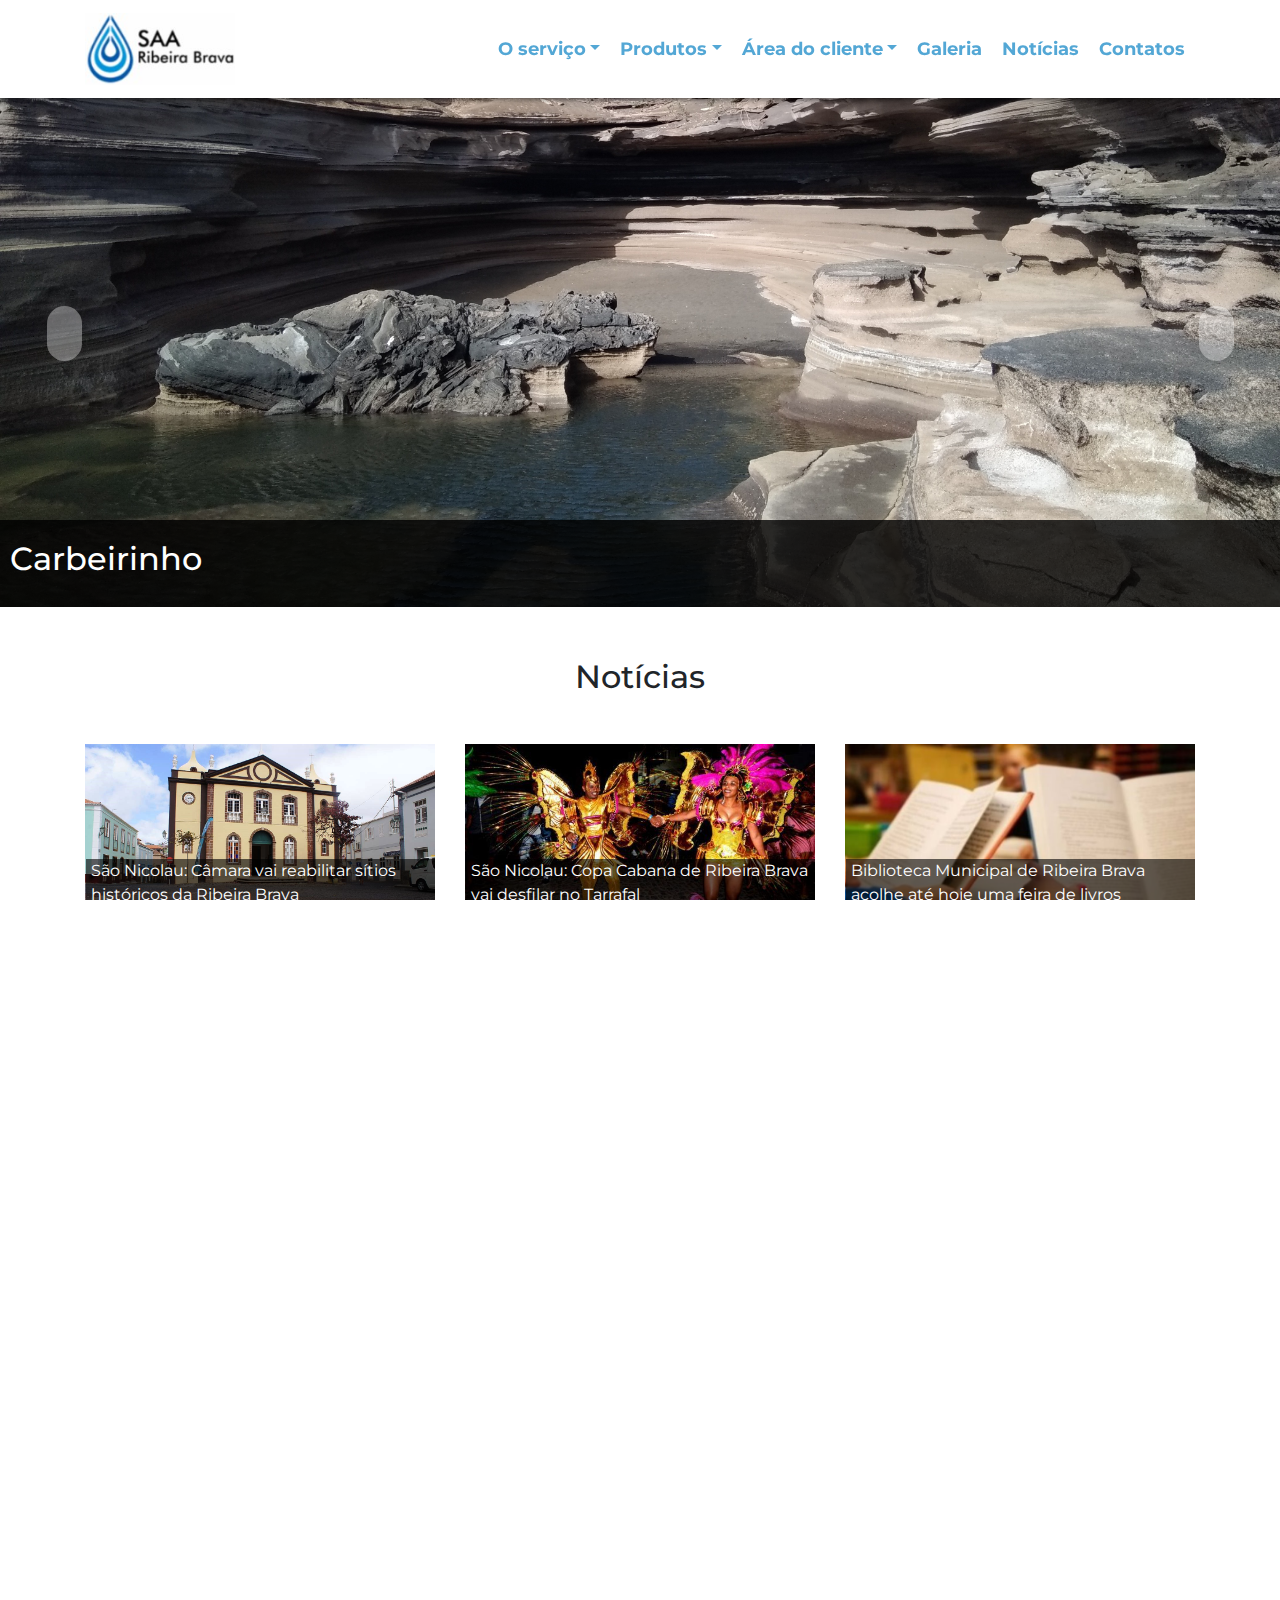
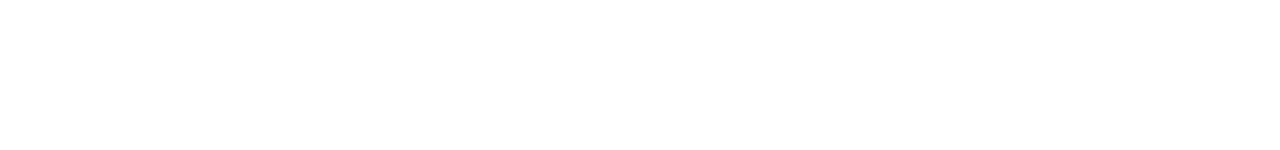
<file: index.html>
<!DOCTYPE html>
<html lang="pt-br">
  <head>
    <!-- Meta tags Obrigatórias -->
    <meta charset="utf-8">
    <meta name="viewport" content="width=device-width, initial-scale=1, shrink-to-fit=no">

    <!-- Bootstrap CSS -->
    <link rel="stylesheet" href="bootstrap/css/bootstrap.min.css">

    <!-- Font Awesome -->
    <link rel="stylesheet" href="https://use.fontawesome.com/releases/v5.8.2/css/all.css" integrity="sha384-oS3vJWv+0UjzBfQzYUhtDYW+Pj2yciDJxpsK1OYPAYjqT085Qq/1cq5FLXAZQ7Ay" crossorigin="anonymous">

    <link href="https://fonts.googleapis.com/css?family=Montserrat" rel="stylesheet">
    <!-- HTML5Shiv -->
    <!--[if lt IE 9]>
      <script src="https://oss.maxcdn.com/html5shiv/3.7.2/html5shiv.min.js"></script>
    <![endif]-->

    <!-- Estilo personalizado -->
    <link rel="stylesheet" type="text/css" href="css/estilo.css">

    <!-- <link rel="icon" href="imagens/favicon.png"> -->

    <title>SAA-Ribeira Brava</title>
  </head>
  
  <body>
    <!-- ver mudanca -->
    <header><!--inicio cabecalho--> 
      <nav class="navbar navbar-expand-md navbar-light fixed-top barra-transparente">
        <div class="container">
          <a href="index.html">
            <img class="navbar-brand" src="imagens/logo.jpg" width="150">
          </a>

           <button class="navbar-toggler" data-toggle="collapse" data-target="#nav-principal">
            <i class="fas fa-bars text-black"></i>
          </button>
          <div class="collapse navbar-collapse" id="nav-principal">
            <ul class="navbar-nav ml-auto" >
              <li class="nav-item dropdown">
                <a href="" class="nav-link dropdown-toggle" data-toggle="dropdown">O serviço</a>
                <div class="dropdown-menu deslizar animacao">
                	<a href="quem-somos.html" class="dropdown-item">Quem somos</a>
                	<a href="" class="dropdown-item">Missão</a>
                	<a href="" class="dropdown-item">Dessalinizadora da preguiça</a>
                	<a href="" class="dropdown-item borderless">Colaboradores</a>
                </div>
              </li>

              <li class="nav-item dropdown">
                <a href="" class="nav-link dropdown-toggle" data-toggle="dropdown">Produtos</a>
                <div class="dropdown-menu deslizar animacao">
                	<a href="" class="dropdown-item">Água para consumo doméstico</a>
                	<a href="" class="dropdown-item borderless">Água para rega</a>
                </div>
              </li>

              <li class="nav-item dropdown">
                <a href="" class="nav-link dropdown-toggle" data-toggle="dropdown">Área do cliente</a>
                <div class="dropdown-menu deslizar animacao">
                	<a href="" class="dropdown-item">Tarifas</a>
                	<a href="" class="dropdown-item">Facturas</a>
                	<a href="" class="dropdown-item borderless">Perguntas frequentes</a>
                </div>
              </li>
              <li class="nav-item">
                <a href="" class="nav-link">Galeria</a>
              </li>
              <li class="nav-item">
                <a href="" class="nav-link">Notícias</a>
              </li>

              <li class="nav-item divisor"></li>

              <li class="nav-item">
                <a href="" class="nav-link">Contatos</a>
              </li>
              
            </ul>
          </div>
        </div>
      </nav>
    </header><!--fim cabecalho-->

    <section id="carossel"><!--seccao carossel-->
    	
    		<div class="row">
    			<div class="col-md-12">
    				<div id="carousel-controles" class="carousel slide" data-ride="carousel"><!--carousel-->

          				<div class="carousel-inner"><!--inner-->

          					<div class="carousel-item active">
          						<img src="imagens/carbeirinho.jpg" class="img-fluid">
          						<div class="carousel-caption">
          							<div class="legenda">
          								<h2>Carbeirinho</h2>
          							</div>
          							
          						</div>
          					</div>

          					<div class="carousel-item">
          						<img src="imagens/3.jpg" class="img-fluid">
          						<div class="carousel-caption">
          							<div class="legenda">
          								<h2>Lagoa-Juncalinho</h2>
          							</div>
          							
          						</div>
          					</div>
          					<div class="carousel-item">
          						<img src="imagens/1.jpg" class="img-fluid">
          						<div class="carousel-caption">
          							<div class="legenda">
          								<h2>"Stancha"-Vila Ribeira Brava</h2>
          							</div>
          							
          						</div>
          					</div>
          				</div><!--inner-->

          				<!-- controles -->
          				<a href="#carousel-controles" class="carousel-control-prev" data-slide="prev">
          					<i class="fas fa-angle-left fa-3x text-dark"></i>
          				</a>
          				<a href="#carousel-controles" class="carousel-control-next" data-slide="next">
          					<i class="fas fa-angle-right fa-3x text-dark"></i>
          				</a>

          			</div><!--carousel-->
    			</div>
    			<div class="col-md-4">
    				
    			</div>
    		</div>
    </section><!--fim seccao carossel-->

    <section id="noticias">
    	<div class="container">
    		<div class="row justify-content-center">
    			
    			<div class="col-md-4 col-4" style="text-align: right;">
    				<i class="fas fa-angle-double-left fa-lg seta"></i>
    			</div>
    			<div class="col-md-2 col-4" style="text-align: center;">
    				<h2>Notícias</h2>
    			</div>
    			<div class="col-md-4 col-4" style="text-align: left;">
    				<i class="fas fa-angle-double-right fa-lg seta"></i>
    			</div>
    		</div>
    	</div>
    	<div class="container">
    		<div class="row">
    			<div class="col-md-4 caixa">
    				
    					<a href="">
    						<div class="zoom">
    							<img src="imagens/noticia1.jpg" class="img-fluid">
    							<div class="chamada-noticia">
    								<p>
    									São Nicolau: Câmara vai reabilitar sítios históricos da Ribeira Brava
    								</p>
    							</div>
    						</div>
    					</a>
    					
    			</div>
    			<div class="col-md-4 caixa">
    				<a href="">
    					<div class="zoom">
    						<img src="imagens/noticia2.jpg" class="img-fluid">
    						<div class="chamada-noticia">
    							<p>
    								São Nicolau: Copa Cabana de Ribeira Brava vai desfilar no Tarrafal
    							</p>
    						</div>
    					</div>
    				</a>
    			</div>

    			<div class="col-md-4 caixa">
    				<a href="">
    					<div class="zoom">
    						<img src="imagens/noticia3.jpg" class="img-fluid">
    						<div class="chamada-noticia">
    							<p>
    								Biblioteca Municipal de Ribeira Brava acolhe até hoje uma feira de livros
    							</p>
    						</div>
    					</div>
    				</a>
    			</div>
    		</div>
    	</div>
    </section><!--fim seccao noticias-->

	<section id="entrevistas"><!--inicio seccao entrevistas-->
		<div class="container"><!--inicio container principal-->
			<div class="row"><!--inicio row principal-->
				<div class="col-md-6"><!--subdivisao principal 1-->
					<div class="row justify-content-center">
						<div class="col-md-4 col-3" style="text-align: right;">
    						<i class="fas fa-angle-double-left fa-lg seta"></i>
    					</div>
    					<div class="col-md-4 col-5" style="text-align: center;">
    						<h2>Entrevista</h2>
    					</div>
    					<div class="col-md-4 col-3" style="text-align: left;">
    						<i class="fas fa-angle-double-right fa-lg seta"></i>
    					</div>
					</div>

					<div class="row">
						<div class="col-md-12 caixa">
							<a href="">
    							<div class="zoom">
    								<img src="imagens/entrevista1.jpg" class="img-fluid">
    								<div class="chamada-noticia">
    									<p>
    										Pedro Morais: "Não sou político, sou pragmático."
    									</p>
    								</div>
    							</div>
    						</a>
						</div>
					</div>
				</div><!--/subdivisao principal 1-->

				<div class="col-md-6"><!--subdivisao principal 2-->
					<div class="row justify-content-center">
						<div class="col-md-3 col-4" style="text-align: right;">
    						<i class="fas fa-angle-double-left fa-lg seta"></i>
    					</div>
    					<div class="col-md-5 col-4" style="text-align: center;">
    						<h2>Vídeo do dia</h2>
    					</div>
    					<div class="col-md-3 col-4" style="text-align: left;">
    						<i class="fas fa-angle-double-right fa-lg seta"></i>
    					</div>
					</div>
					<div class="row">
						<div class="col-md-12 caixa">
							<div class="embed-responsive embed-responsive-16by9">
								<iframe class="embed-responsive-item" src="https://www.youtube.com/embed/S9bwHHRl2ao" frameborder="0" allow="accelerometer; autoplay; encrypted-media; gyroscope; picture-in-picture" allowfullscreen></iframe>
							</div>
							
						</div>
						
					</div>
				</div><!--/subdivisao principal 2-->
			</div><!--fim row principal-->
		</div><!--fim container principal-->
	</section><!--fim seccao entrevistas-->

	<footer id="rodape">
		<div class="container">
			<div class="row">
				<!-- <div class="col-md-3">
					<a href="">
						<img src="imagens/logo.png" width="150">
					</a>
				</div> -->
				<div class="col-md-4">
					<h4>O serviço</h4>
					<ul class="navbar-nav navbar-light">
						<li class="mb-1">
							<a href="">Quem somos</a>
						</li>
						<li class="mb-1">
							<a href="">Missão</a>
						</li>
						
						<li class="mb-1">
							<a href="">Colaboradores</a>
						</li>
					</ul>
				</div>

				<div class="col-md-5">
					<h4>Contatos</h4>
					<p><i class="fas fa-phone"></i> (+238) 235 23 00</p>
					<p><i class="fas fa-fax"></i>  (+238) 235 23 01</p>
					<p><i class="fas fa-at"></i>  saagua@cvtelecom.cv</p>
					<p><i class="far fa-clock"></i> Segunda à sexta, das 07h30 às 15h30</p>
				</div>

				<div class="col-md-3">
					<h4>Siga-nos</h4>
					<ul>
						<li>
							<a href=""><i class="fab fa-facebook fa-3x"></i></a>
						</li>
						<li>
							<a href=""><i class="fab fa-instagram fa-3x ml-4"></i></a>
						</li>
						<li>
							<a href=""><i class="fab fa-youtube fa-3x ml-4"></i></a>
						</li>
					</ul>
				</div>
			</div>
		</div>
		<div class="row">
				<div class="col-md-12">
					<div class="copyright">
						<p>&copy; 2019-<strong>SAA</strong> Ribeira Brava. Todos os direitos reservados</p>
            <p>Concept and Design by Nuno Delgado</p>
					</div>
				</div>
			</div>
	</footer>

    
    
    

    <!-- JavaScript (Opcional) -->
    <!-- jQuery primeiro, depois Popper.js, depois Bootstrap JS -->
    <script src="https://code.jquery.com/jquery-3.3.1.slim.min.js" integrity="sha384-q8i/X+965DzO0rT7abK41JStQIAqVgRVzpbzo5smXKp4YfRvH+8abtTE1Pi6jizo" crossorigin="anonymous"></script>
    <script src="https://cdnjs.cloudflare.com/ajax/libs/popper.js/1.14.3/umd/popper.min.js" integrity="sha384-ZMP7rVo3mIykV+2+9J3UJ46jBk0WLaUAdn689aCwoqbBJiSnjAK/l8WvCWPIPm49" crossorigin="anonymous"></script>
    <script src="https://stackpath.bootstrapcdn.com/bootstrap/4.1.3/js/bootstrap.min.js" integrity="sha384-ChfqqxuZUCnJSK3+MXmPNIyE6ZbWh2IMqE241rYiqJxyMiZ6OW/JmZQ5stwEULTy" crossorigin="anonymous"></script>
  </body>
</html>
</file>
<file: css/estilo.css>
/*
* 
* @autor ndelgado
*/
/*layout*/

html, body, #home{
	height: 100%;
	overflow-x: hidden;
}
body{
	/*background-color: /*#cce4ea;*/ /*#D9F2EF;*/ /*#FFFAEB;*/ /*#F7FCFC;*/
	/*background: url(../imagens/fundo-topo.png) repeat-x;*/
	/*background-attachment: fixed;*/
	z-index: 3;
				
	/*font-family: Helvetica,Arial,sans-serif;*/
	font-family: 'Montserrat', sans-serif;
}

/*Barra de navegacao
----------------------
*/
.navbar-light .navbar-nav .nav-link{
	font-size: 1.1em;
	padding: 0  10px;
	font-weight: bold;
}
.navbar-light .navbar-nav .nav-link:hover{
	/*background: #B6D4E7;*/
	border-bottom: 1px solid rgba(83,167,213,0.4);
	transition: all 1s;
}


nav.barra-transparente{
	background: rgba(255, 255, 255,1);
	box-shadow: 0 2px 5px rgba(0,0,0,0.5);
}

/*.animacao-logo{
	animation-name: desvanecer;
	animation-duration: 3s;
	animation-iteration-count: infinite;
}

@keyframes desvanecer{
	0%{
		opacity: 0.2;
	}
	30%{
		opacity:1;
	}
	60%{
		opacity: 0.5;	
	}
	100%{
		opacity: 0.2;
	}*/

}
.dropdown-item {
	border: none;
	text-align: left;
	padding: 5px 5px;
	color: #000;
	font-size: 1.1em;
	border-bottom: 1px solid rgba(83,167,213,0.2);
}

.borderless{
	border: none;
}
.dropdown-item:hover{
	/*background: url(../imagens/next.png) no-repeat center left;*/
	color:#53A7D5;
	padding-left: 15px;
	transition: all 0.5s;
}
.dropdown-menu{
	margin: 2.4rem 0 0;
	background-color: #FAFAFA;
	font-size: 0.9rem;
	border: none;
	/*border-bottom: 1px solid #000;*/
	padding: .5rem 0.5rem;
	border-radius:0;
}
/*.dropdown:hover>.dropdown-menu {
  display: block;
}*/

@media (min-width: 992px) {
  .animacao {
    animation-duration: 0.4s;
    -webkit-animation-duration: 0.4s;
    animation-fill-mode: both;
    -webkit-animation-fill-mode: both;
  }
}

@keyframes deslizar {
  0% {
    transform: translateY(1rem);
    opacity: 0;
  }
  100% {
    transform:translateY(0rem);
    opacity: 1;
  }
  0% {
    transform: translateY(1rem);
    opacity: 0;
  }
}

@-webkit-keyframes deslizar {
  0% {
    -webkit-transform: transform;
    -webkit-opacity: 0;
  }
  100% {
    -webkit-transform: translateY(0);
    -webkit-opacity: 1;
  }
  0% {
    -webkit-transform: translateY(1rem);
    -webkit-opacity: 0;
  }
}

.deslizar {
  -webkit-animation-name: deslizar;
  animation-name: deslizar;
}

.navbar-light .navbar-nav .nav-link {
	color:#53A7D5;

}


/*capa
---------------------
*/


/*tipografia
------------------
*/

/*estrutura pagina*/

#carossel{
	margin-top:60px;
}

.carousel-control-next, .carousel-control-prev{
	width: 10%;
	opacity: 0.7;
}
/*#carossel .fa:hover, #carossel .fas:hover{
	background: #fff;
	border-radius: 50%;
	width: 50px;
	height: 50px;
	text-align: center;
	line-height: 50px;
} */
#carossel .fa, #carossel .fas{
	top:0px;
	color:/*#777777*/#dc3545;
	font-size:2em;
	height:55px !important;
	line-height:55px;
	width:35px !important;
	padding:0px;
	background-color:rgba(255,255,255,0.5);
	border-radius:50px;
}


#carossel .fa:hover, #carossel .fas:hover{
	top:0px;
	color:#777777;
	font-size:1.7em;
	height:60px !important;
	line-height:60px;
	width:40px !important;
	padding:0px;
	background-color:rgba(255,255,255,0.8);
	border-radius:50px;
	-moz-transition:all 300ms ease;
	-webkit-transition:all 300ms ease;
	-ms-transition:all 300ms ease;
	-o-transition:all 300ms ease;
	transition:all 300ms ease;
}

.legenda{
	background: rgba(0,0,0,0.8);
	width: 10000px;
	text-align: left;
	padding: 20px 10px;
}
.carousel-caption{
	position: absolute;
	left: 0;
	bottom: -20px;
	right:0;
}

#noticias{
	padding: 10px 0;
	margin-top: 40px;
	/*box-shadow: 0 2px 5px rgba(0,0,0,0.5);*/
}

.seta{
	color: #53A7D5;
}

.caixa{
	margin: 40px 0;
}

a{
	color: #fff;
}

a:hover{
	color: #53A7D5;
	text-decoration: none;
}

.zoom{
	overflow: hidden;
}
.zoom img{
	max-width: 100%;
	transition: all 1s;
}
.zoom:hover img{
	transform: scale(1.1);
}

#noticias .chamada-noticia{
	background: rgba(0,0,0,0.6);
	position: absolute;
	left:16px;
	right: 15px;
	/*bottom: 90px;*/
	top: 115px;
	z-index: 10;
	padding-left: 5px;
	padding-right: 5px;
}
#entrevistas .chamada-noticia{
	background: rgba(0,0,0,0.6);
	position: absolute;
	left:16px;
	right: 15px;
	/*bottom: 90px;*/
	top: 245px;
	z-index: 10;
	padding:10px 5px;
}

#entrevistas{
	padding: 10px 0;
	margin: 0;
}
#quem-somos{
	margin:200px 0 20px 0;
}


footer{
	position: relative;
	padding: 40px 0 0 0;
	background:#C8A55B;
}
footer h4{
	color: #fff;
	text-transform: uppercase;
}
footer .navbar-nav a{
	color: #000;
	font-size: 1em;
	padding: 5px 0;	
}
footer .navbar-nav a:hover{
	color: #fff;	
}
footer p{
	font-size: 0.9em;
}
footer ul{
	margin: 0;
	padding: 0;
	list-style: none;
}
footer ul li{
	float: left;
}
footer ul li a:hover{
	color:#000;
}
footer .copyright{
	margin-top: 10px;
	text-align: center;
	border-top: 1px solid rgba(0,0,0,0.1);
	/*background: #fff;*/
	padding-top:5px;
	padding-bottom: 5px;
}

footer .copyright p{
	padding: 5px;
	margin: 5px;
}


/*----------------------------------------------------MEDIA QUERIES----------------------------------------------------
*/

/*Extra small devices (portrait phones, less than 576px)*/
@media (max-width: 575.98px) {
	.nav-link{
		font-size: 1.3em;
	}
	.dropdown-menu{
		margin:0;
	}
	.navbar-light .navbar-nav .nav-link{
		font-size: 1.2em;
		padding: 5px  0;
	}
	#noticias .chamada-noticia{
		font-size: 0.9em;
		top: /*167px;*/74%;
	}
	#entrevistas .chamada-noticia{
		padding-bottom: 5px;
		font-size: 0.9em;
		top: /*195px;*/79%;
	}

	h2{
		font-size: 1.2em;
		
	}
	#entrevista{
		text-align: center;
	}
	.legenda{
		display: none;
		font-size: 0.9em;
	padding: 10px 10px;
	}
	#carossel{
		margin-top: 100px;
	}
}

/*Small devices (landscape phones, 576px and up)*/
@media (min-width: 576px) and (max-width: 767.98px) {
	.dropdown-menu{
	margin:0;
	/*background-color: #FAFAFA;
	font-size: 0.9rem;
	border: none;
	border-bottom: 1px solid #000;
	padding: .5rem 0.5rem;
	border-radius:0;*/
	}
	.navbar-light .navbar-nav .nav-link{
	font-size: 1.2em;
	padding: 5px  0;
	}
	#noticias .chamada-noticia{
	top: /*195px;*/ 75%;
	}
	#entrevistas .chamada-noticia{
	left:16px;
	right: 15px;
	/*bottom: 90px;*/
	top: /*320px;*/ 60%;
	}
	h2{
		font-size: 1.5em;
	}
	.legenda{
		display: none;
	}
	#carossel{
		margin-top: 100px;
	}

}

/*Medium devices (tablets, 768px and up)*/
@media (min-width: 768px) and (max-width: 991.98px) {
	.navbar-light .navbar-nav .nav-link{
	font-size: 0.8em;
	}
	#noticias .chamada-noticia{
	background: rgba(0,0,0,0.3);
	top: /*0px;*/0%;
	padding-bottom: 20px;
	}
	#entrevistas .chamada-noticia{
	padding-bottom: 0;
	top: /*101px;*/60%;
	}
	h2{
		font-size: 1em;
	}

}

/*Large devices (desktops, 992px and up)*/
@media (min-width: 992px) and (max-width: 1199.98px) {
	#noticias .chamada-noticia{
	background: rgba(0,0,0,0.3);
	top: 0px;
	padding-bottom: 20px;
	}
	#entrevistas .chamada-noticia{
	left:15px;
	top: /*164px;*/ 76%;
	}
	h2{
		font-size: 1.2em;
	}
}

/*Extra large devices (large desktops, 1200px and up)*/
@media (min-width: 1200px) {
	
}
</file>
